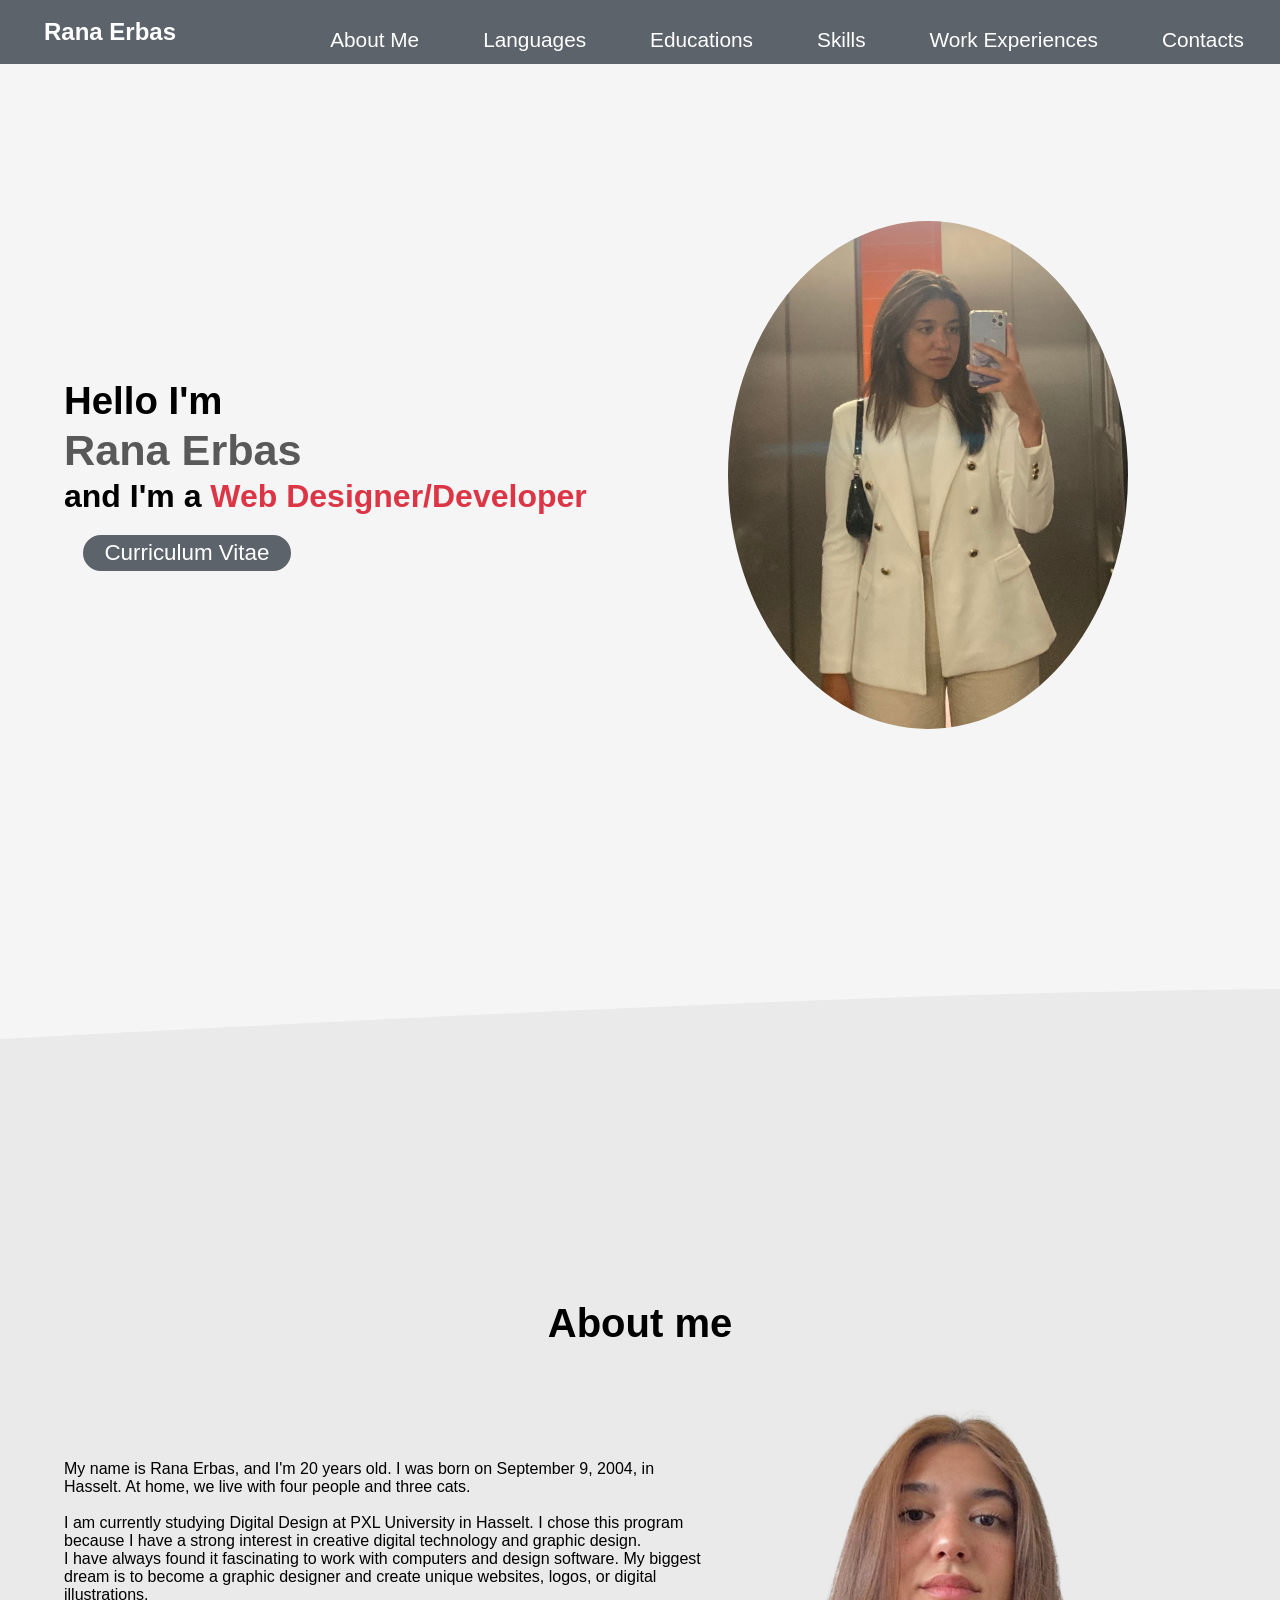
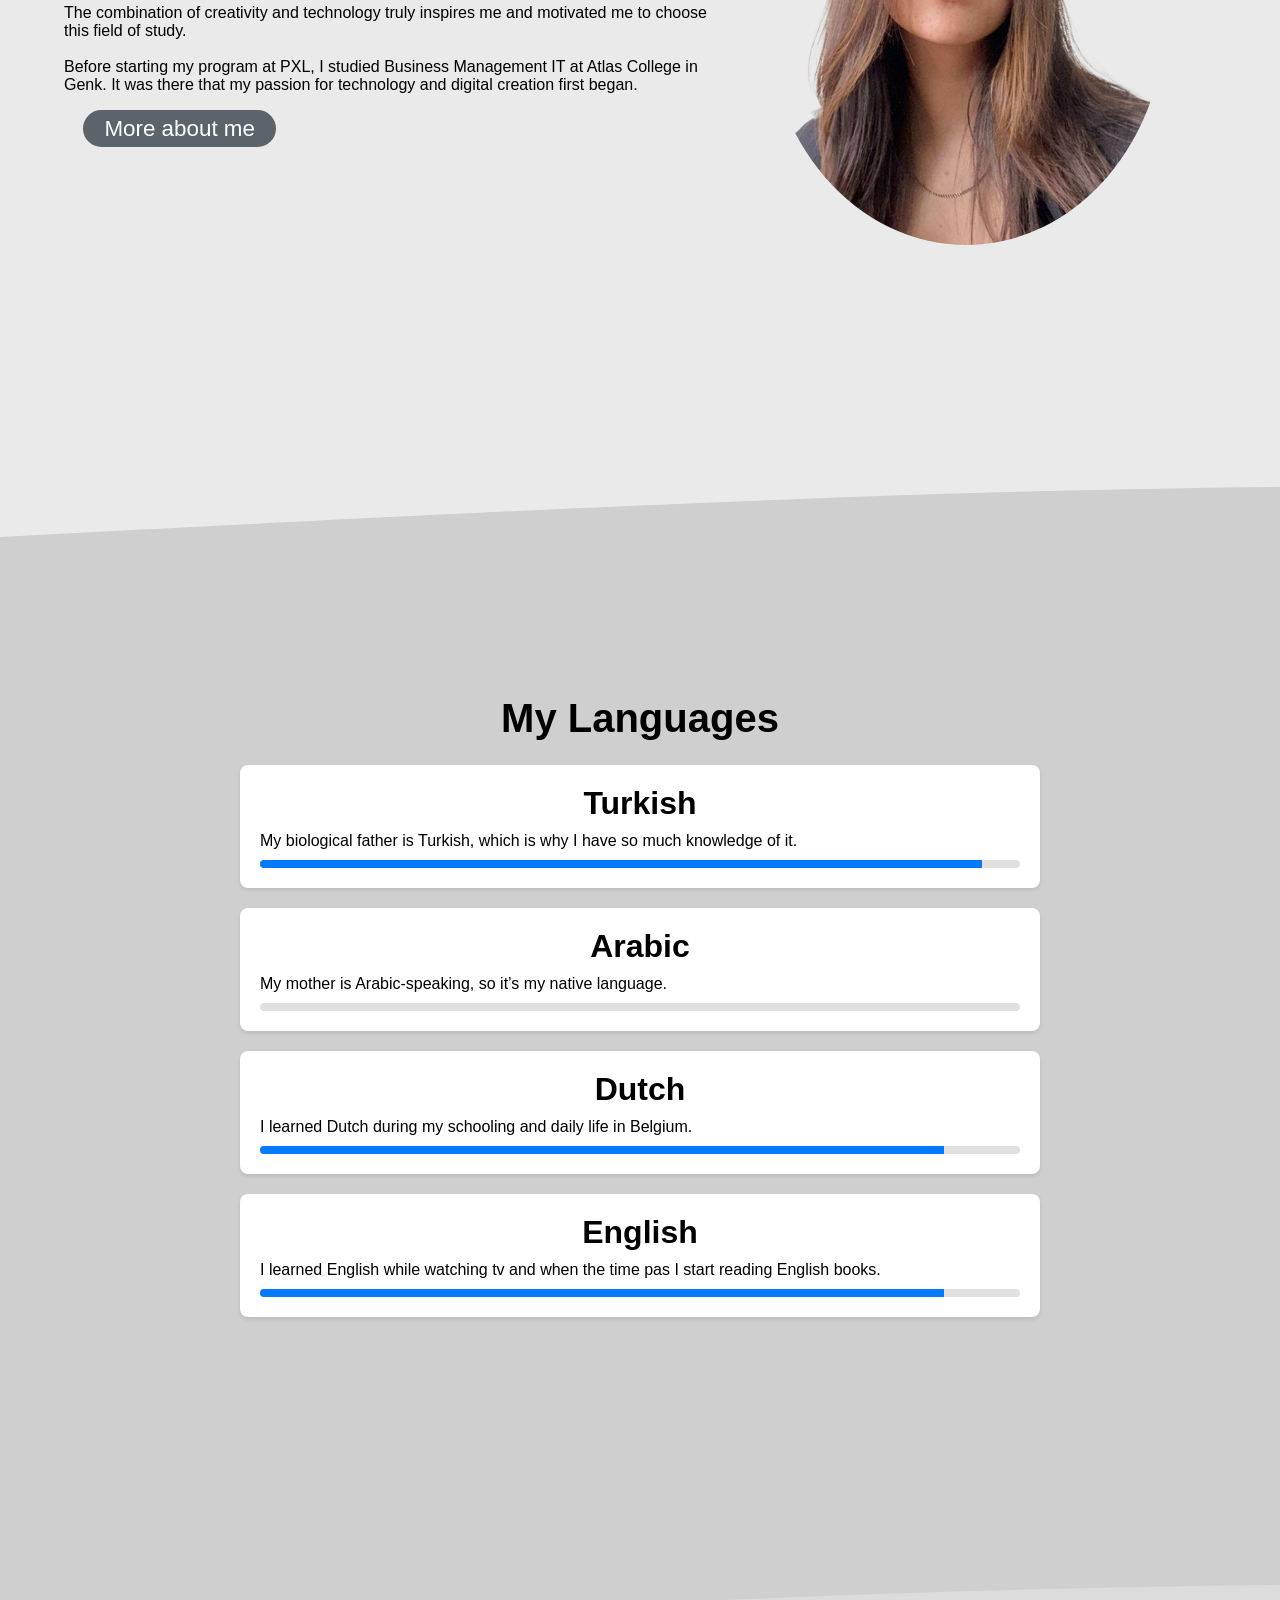
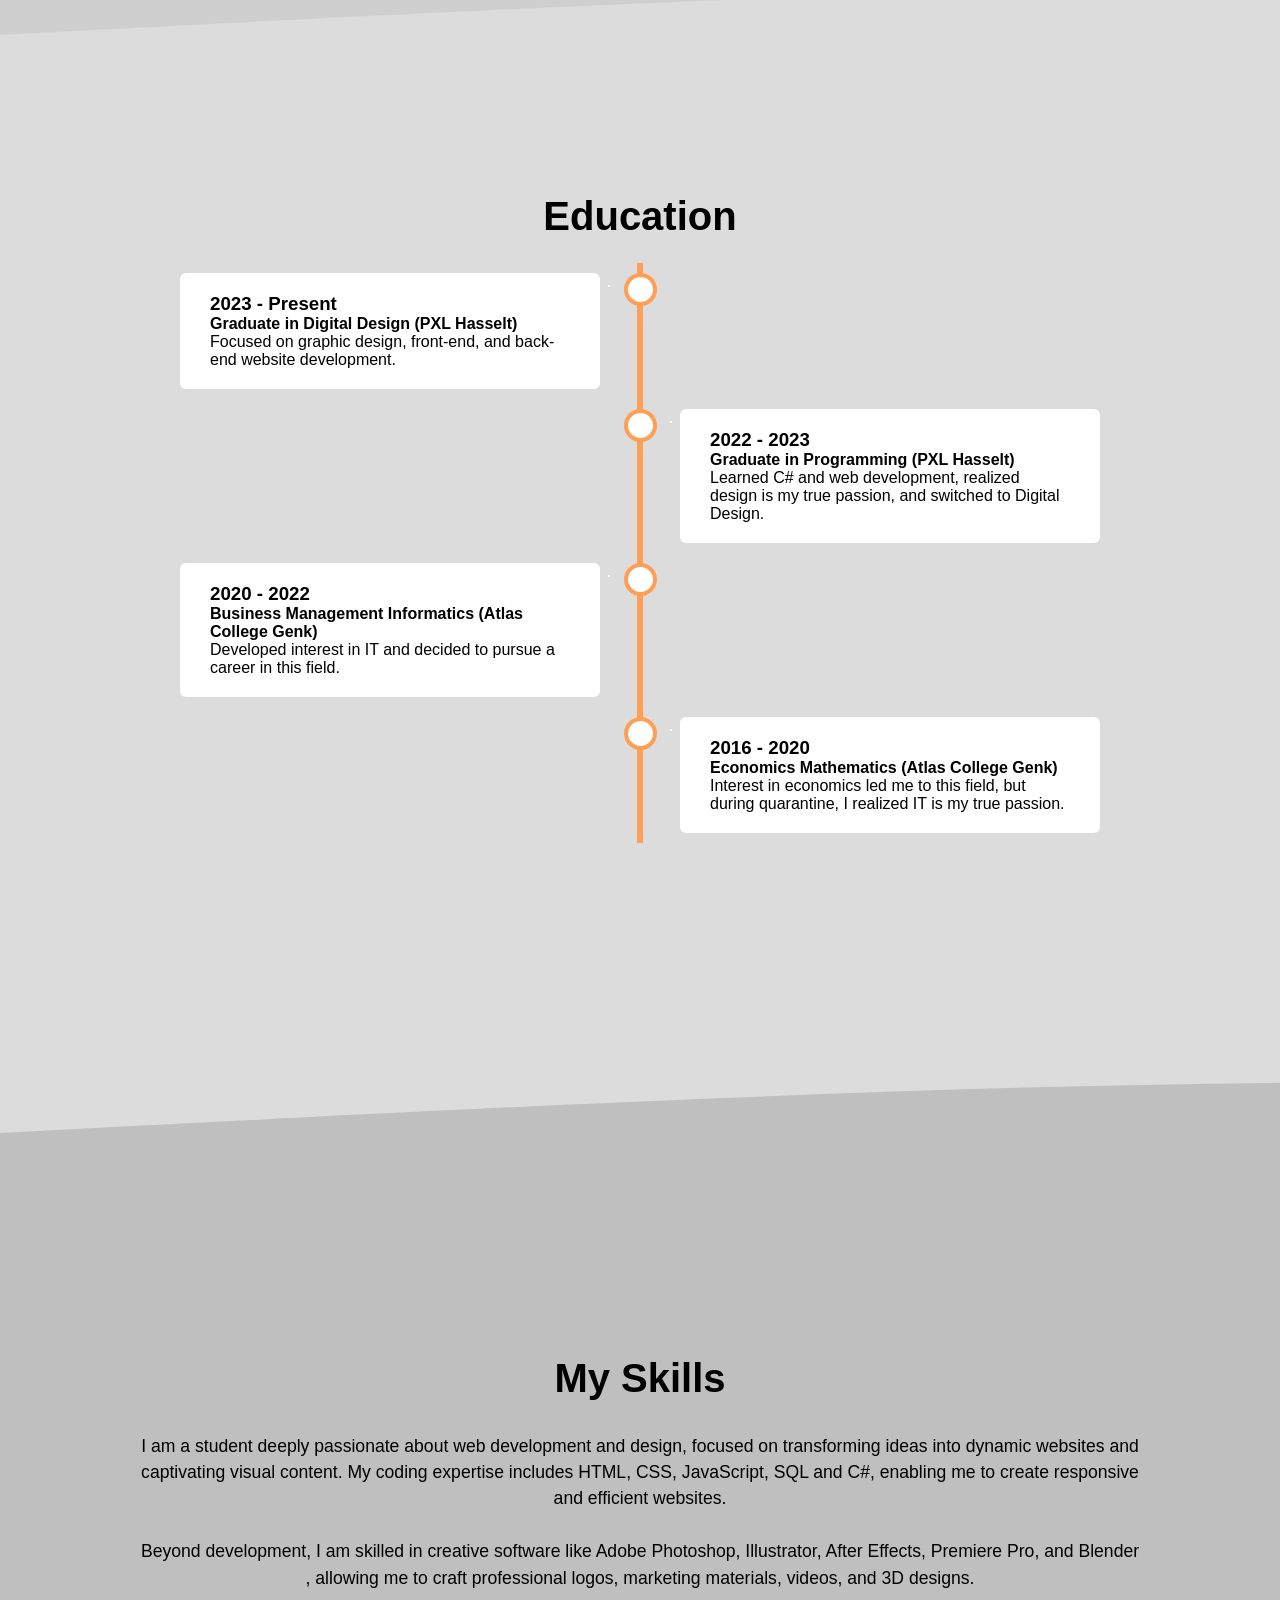
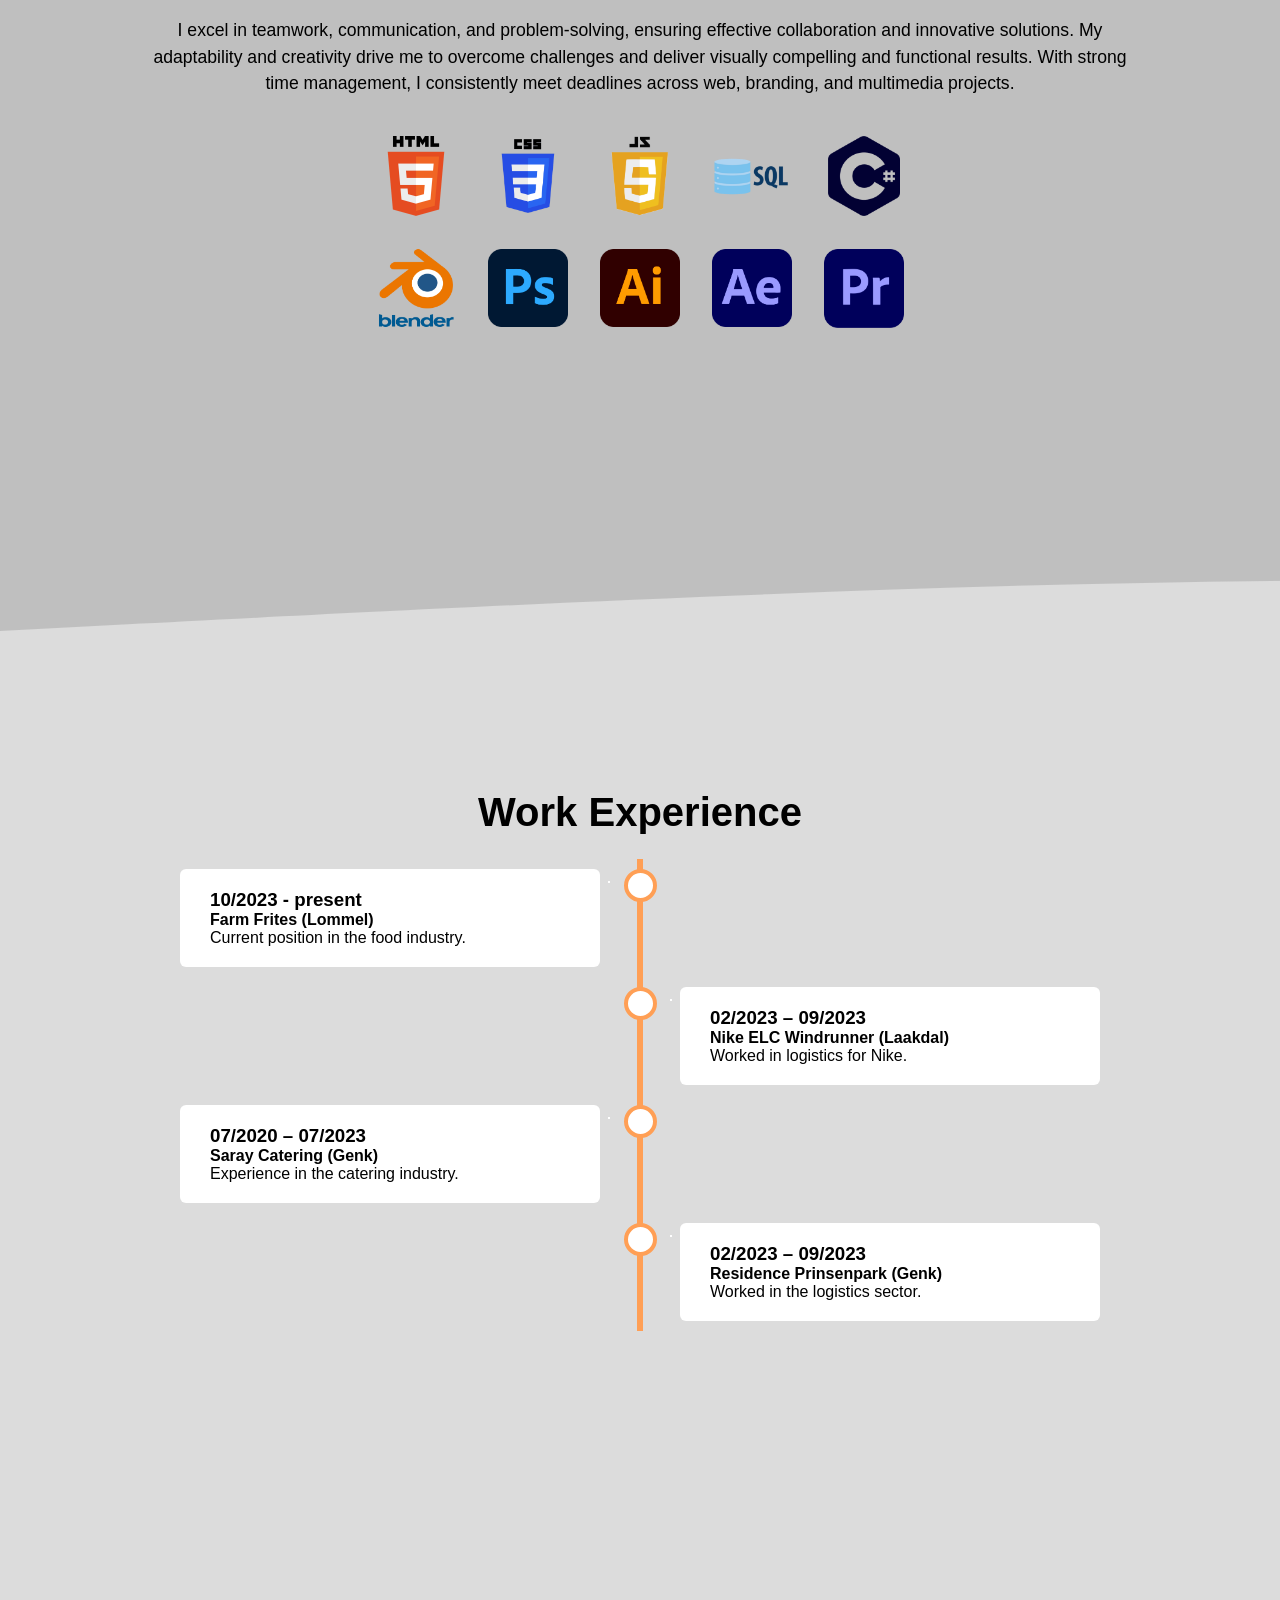
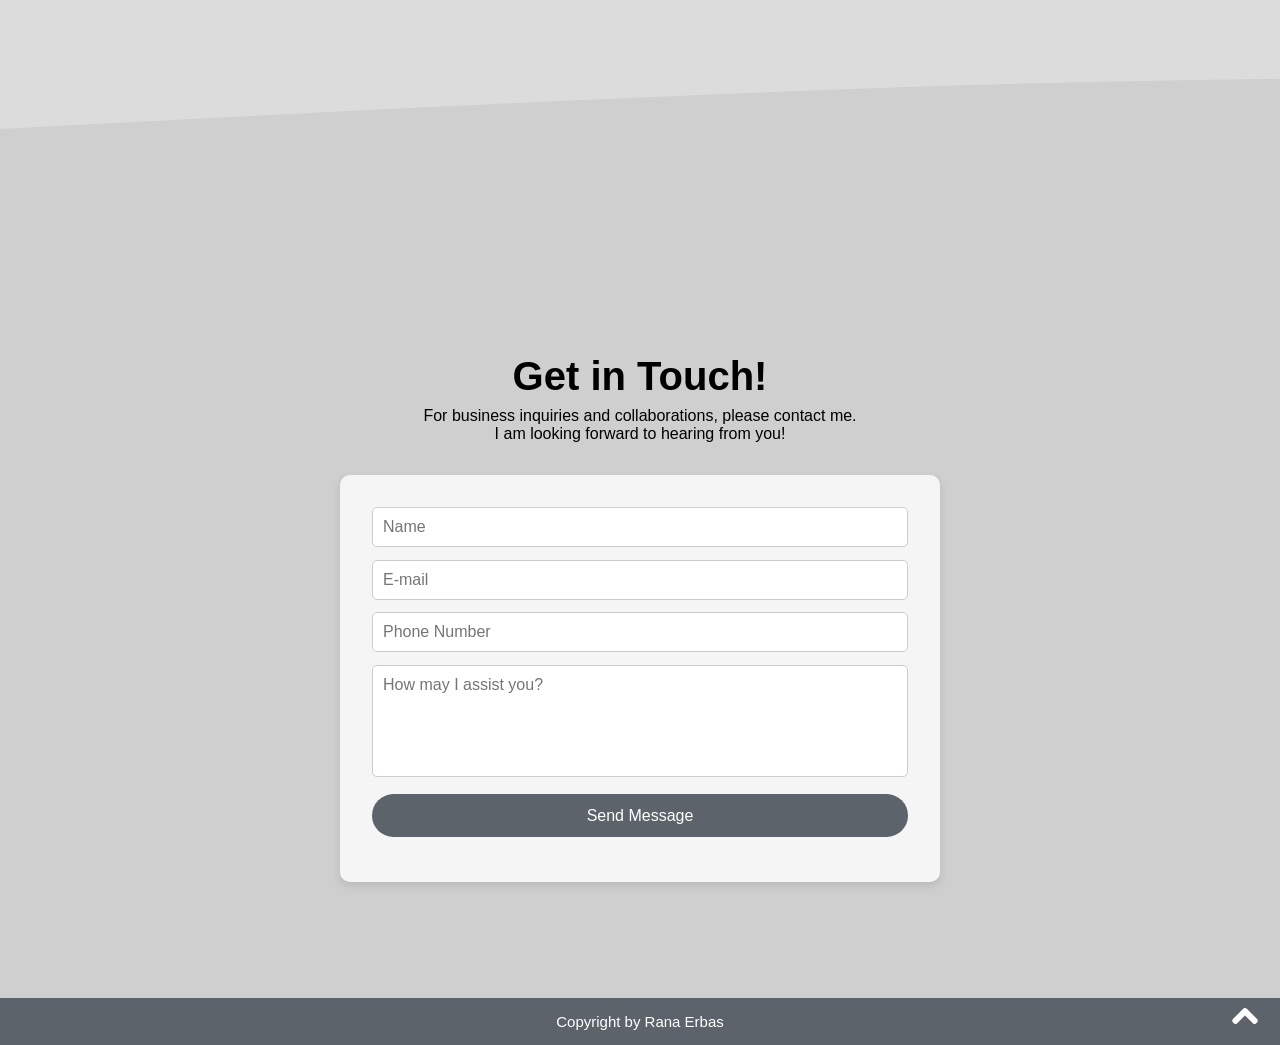
<file: index.html>
<!DOCTYPE html>
<html lang="en">
<head>
    <meta charset="UTF-8">
    <meta name="viewport" content="width=device-width, initial-scale=1.0">
    <title>Portfolio</title>
    <script src="script.js"></script>
    <link rel="stylesheet" href="style.css">
    <link rel="stylesheet" href="wave.css">
</head>
<body>

<div id="nav-container" class="nav-container">
    <h2><a href="#home">Rana Erbas</a></h2>
    <ul class="first-nav-right">
        <li><a href="#aboutme">About Me</a></li>
        <li><a href="#languages">Languages</a></li>
        <li><a href="#educations">Educations</a></li>
        <li><a href="#skills">Skills</a></li>
        <li><a href="#work">Work Experiences</a></li>
        <li><a href="#contacts">Contacts</a></li>
    </ul>
</div>

<div id="newNavigator-menu-panel" class="newNavigator-menu-panel">
    <ul>
        <li><a href="#aboutme">About Me</a></li>
        <li><a href="#languages">Languages</a></li>
        <li><a href="#educations">Educations</a></li>
        <li><a href="#skills">Skills</a></li>
        <li><a href="#work">Work Experiences</a></li>
        <li><a href="#contacts">Contacts</a></li>
    </ul>
</div>

<section class="home" id="home">
    <div class="home-everything">
        <div class="home-text">
            <h2>Hello I'm</h2>
            <h1>Rana Erbas</h1>
            <h3>and I'm a <span class="function">Web Designer/Developer</span></h3>
            <div class="btn-cv">
                <a href="cv.html" target="_blank">Curriculum Vitae</a>
            </div>
        </div>
        <div class="home-img">
            <img src="assets/me.png" alt="photo-me2"/>
        </div>
    </div>
</section>

<div class="wave">
    <svg xmlns="http://www.w3.org/2000/svg" viewBox="0 0 1440 320" preserveAspectRatio="none">
        <path
                d="M0,224L48,213.3C96,203,192,181,288,165.3C384,149,480,139,576,144C672,149,768,171,864,186.7C960,203,1056,213,1152,202.7C1248,192,1344,160,1392,144L1440,128L1440,320L1392,320C1344,320,1248,320,1152,320C1056,320,960,320,864,320C768,320,672,320,576,320C480,320,384,320,288,320C192,320,96,320,48,320L0,320Z">
        </path>
    </svg>
</div>

<section class="aboutme" id="aboutme">
    <h1 class="aboutme-title">About me</h1>
    <div class="aboutme-container">
        <div class="aboutme-text">
            <p>
                My name is Rana Erbas, and I'm 20 years old. I was born on September 9, 2004, in Hasselt. At home, we live with four people and three cats.
                <br> <br>
                I am currently studying Digital Design at PXL University in Hasselt. I chose this program because I have a strong interest in creative digital technology and graphic design.
                <br>
                I have always found it fascinating to work with computers and design software. My biggest dream is to become a graphic designer and create unique websites, logos, or digital illustrations.
                <br> The combination of creativity and technology truly inspires me and motivated me to choose this field of study.
                <br> <br>
                Before starting my program at PXL, I studied Business Management IT at Atlas College in Genk. It was there that my passion for technology and digital creation first began.
            </p>
            <div class="aboutme-btn">
                <a href="extra.html">More about me</a>
            </div>
        </div>
        <div class="aboutme-img">
            <img src="assets/foto-new.png" alt="photo-me"/>
        </div>
    </div>
</section>

<div class="wave1">
    <svg xmlns="http://www.w3.org/2000/svg" viewBox="0 0 1440 320" preserveAspectRatio="none">
        <path
                d="M0,224L48,213.3C96,203,192,181,288,165.3C384,149,480,139,576,144C672,149,768,171,864,186.7C960,203,1056,213,1152,202.7C1248,192,1344,160,1392,144L1440,128L1440,320L1392,320C1344,320,1248,320,1152,320C1056,320,960,320,864,320C768,320,672,320,576,320C480,320,384,320,288,320C192,320,96,320,48,320L0,320Z">
        </path>
    </svg>
</div>

<section class="languages" id="languages">
    <div class="languages-container">
        <h2>My Languages</h2>
        <div class="languages-info">
            <div class="language">
                <h3>Turkish</h3>
                <p>My biological father is Turkish, which is why I have so much knowledge of it.</p>
                <div class="language-bar">
                    <div class="language-bar-inner" data-skill="95"></div>
                </div>
            </div>
            <div class="language">
                <h3>Arabic</h3>
                <p>My mother is Arabic-speaking, so it’s my native language.</p>
                <div class="language-bar">
                    <div class="language-bar-inner" data-skill="85"></div>
                </div>
            </div>
            <div class="language">
                <h3>Dutch</h3>
                <p>I learned Dutch during my schooling and daily life in Belgium.</p>
                <div class="language-bar">
                    <div class="language-bar-inner" data-skill="90"></div>
                </div>
            </div>
            <div class="language">
                <h3>English</h3>
                <p>I learned English while watching tv and when the time pas I start reading English books.</p>
                <div class="language-bar">
                    <div class="language-bar-inner" data-skill="90"></div>
                </div>
            </div>
        </div>
    </div>
</section>

<div class="wave2">
    <svg xmlns="http://www.w3.org/2000/svg" viewBox="0 0 1440 320" preserveAspectRatio="none">
        <path
                d="M0,224L48,213.3C96,203,192,181,288,165.3C384,149,480,139,576,144C672,149,768,171,864,186.7C960,203,1056,213,1152,202.7C1248,192,1344,160,1392,144L1440,128L1440,320L1392,320C1344,320,1248,320,1152,320C1056,320,960,320,864,320C768,320,672,320,576,320C480,320,384,320,288,320C192,320,96,320,48,320L0,320Z">
        </path>
    </svg>
</div>

<section class="educations" id="educations">
    <h2>Education</h2>
    <div class="educations-container">
        <div class="container left">
            <div class="timeline-item">
                <h3>2023 - Present</h3>
                <p><strong>Graduate in Digital Design (PXL Hasselt)</strong></p>
                <p>Focused on graphic design, front-end, and back-end website development.</p>
            </div>
        </div>
        <div class="container right">
            <div class="timeline-item">
                <h3>2022 - 2023</h3>
                <p><strong>Graduate in Programming (PXL Hasselt)</strong></p>
                <p>Learned C# and web development, realized design is my true passion, and switched to Digital Design.</p>
            </div>
        </div>
        <div class="container left">
            <div class="timeline-item">
                <h3>2020 - 2022</h3>
                <p><strong>Business Management Informatics (Atlas College Genk)</strong></p>
                <p>Developed interest in IT and decided to pursue a career in this field.</p>
            </div>
        </div>
        <div class="container right">
            <div class="timeline-item">
                <h3>2016 - 2020</h3>
                <p><strong>Economics Mathematics (Atlas College Genk)</strong></p>
                <p>Interest in economics led me to this field, but during quarantine, I realized IT is my true passion.</p>
            </div>
        </div>
    </div>
</section>

<div class="wave3">
    <svg xmlns="http://www.w3.org/2000/svg" viewBox="0 0 1440 320" preserveAspectRatio="none">
        <path
                d="M0,224L48,213.3C96,203,192,181,288,165.3C384,149,480,139,576,144C672,149,768,171,864,186.7C960,203,1056,213,1152,202.7C1248,192,1344,160,1392,144L1440,128L1440,320L1392,320C1344,320,1248,320,1152,320C1056,320,960,320,864,320C768,320,672,320,576,320C480,320,384,320,288,320C192,320,96,320,48,320L0,320Z">
        </path>
    </svg>
</div>

<section class="skills" id="skills">
    <div class="skills-content">
        <h1 class="skills-title">My Skills</h1>
        <p class="skills-text">
            I am a student deeply passionate about web development and design,
            focused on transforming ideas into dynamic websites and captivating visual content.
            My coding expertise includes HTML, CSS, JavaScript, SQL and C#, enabling me to create responsive and efficient websites.
            <br><br>
            Beyond development, I am skilled in creative software like Adobe Photoshop, Illustrator, After Effects, Premiere Pro, and Blender
            , allowing me to craft professional logos, marketing materials, videos, and 3D designs.
            <br><br>
            I excel in teamwork, communication, and problem-solving, ensuring effective collaboration and innovative solutions.
            My adaptability and creativity drive me to overcome challenges and deliver visually compelling and functional results.
            With strong time management, I consistently meet deadlines across web, branding, and multimedia projects.
        </p>
        <div class="skills-column">
            <ul>
                <li><img src="assets/html%20logo%20Small.png" alt="HTML" class="skills-img"></li>
                <li><img src="assets/css.png" alt="CSS" class="skills-img"></li>
                <li><img src="assets/javascript.png" alt="JavaScript" class="skills-img"></li>
                <li><img src="assets/sql.png" alt="SQL" class="skills-img"></li>
                <li><img src="assets/c%23.png" alt="C#" class="skills-img"></li>
                <li><img src="assets/blender.png" alt="Blender" class="skills-img"></li>
                <li><img src="assets/adobe-ps.png" alt="Photoshop" class="skills-img"></li>
                <li><img src="assets/adobe-ai.png" alt="Illustrator" class="skills-img"></li>
                <li><img src="assets/adobe-ae.png" alt="After Effects" class="skills-img"></li>
                <li><img src="assets/adobe-pr.png" alt="Premiere Pro" class="skills-img"></li>
            </ul>
        </div>
    </div>
</section>

<div class="wave4">
    <svg xmlns="http://www.w3.org/2000/svg" viewBox="0 0 1440 320" preserveAspectRatio="none">
        <path
                d="M0,224L48,213.3C96,203,192,181,288,165.3C384,149,480,139,576,144C672,149,768,171,864,186.7C960,203,1056,213,1152,202.7C1248,192,1344,160,1392,144L1440,128L1440,320L1392,320C1344,320,1248,320,1152,320C1056,320,960,320,864,320C768,320,672,320,576,320C480,320,384,320,288,320C192,320,96,320,48,320L0,320Z">
        </path>
    </svg>
</div>

<section class="work" id="work">
    <h2>Work Experience</h2>
    <div class="work-container">
        <div class="container left">
            <div class="timeline-item">
                <h3>10/2023 - present</h3>
                <p><strong>Farm Frites (Lommel)</strong></p>
                <p>Current position in the food industry.</p>
            </div>
        </div>
        <div class="container right">
            <div class="timeline-item">
                <h3>02/2023 – 09/2023</h3>
                <p><strong>Nike ELC Windrunner (Laakdal)</strong></p>
                <p>Worked in logistics for Nike.</p>
            </div>
        </div>
        <div class="container left">
            <div class="timeline-item">
                <h3>07/2020 – 07/2023</h3>
                <p><strong>Saray Catering (Genk)</strong></p>
                <p>Experience in the catering industry.</p>
            </div>
        </div>
        <div class="container right">
            <div class="timeline-item">
                <h3>02/2023 – 09/2023</h3>
                <p><strong>Residence Prinsenpark (Genk)</strong></p>
                <p>Worked in the logistics sector.</p>
            </div>
        </div>
    </div>
</section>

<div class="wave5">
    <svg xmlns="http://www.w3.org/2000/svg" viewBox="0 0 1440 320" preserveAspectRatio="none">
        <path
                d="M0,224L48,213.3C96,203,192,181,288,165.3C384,149,480,139,576,144C672,149,768,171,864,186.7C960,203,1056,213,1152,202.7C1248,192,1344,160,1392,144L1440,128L1440,320L1392,320C1344,320,1248,320,1152,320C1056,320,960,320,864,320C768,320,672,320,576,320C480,320,384,320,288,320C192,320,96,320,48,320L0,320Z">
        </path>
    </svg>
</div>

<section class="contacts" id="contacts">
    <div class="contacts-header">
        <h1 class="contacts-title">Get in Touch!</h1>
        <p class="contacts-text">
            For business inquiries and collaborations, please contact me.
            <br>
            I am looking forward to hearing from you!
        </p>
    </div>
    <div class="contacts-container">
        <div class="contacts-form">
            <form method="post" action="mailto:rana_erbas@hotmail.com" enctype="text/plain">
                <div class="form-group">
                    <input type="text" class="form-control" placeholder="Name" required>
                </div>
                <div class="form-group">
                    <input type="email" class="form-control" placeholder="E-mail" required>
                </div>
                <div class="form-group">
                    <input type="text" class="form-control" placeholder="Phone Number" required>
                </div>
                <div class="form-group">
                    <textarea name="hulp" id="hulp" class="form-control" placeholder="How may I assist you?" required rows="5"></textarea>
                </div>
                <div class="form-group">
                    <input type="submit" class="submit-btn" value="Send Message">
                </div>
            </form>
        </div>
    </div>
</section>

<footer class="hidden-footer">
    <p>Copyright by Rana Erbas</p>
    <div class="arrow-up">
        <a href="#" onclick="scrollToTop()">
            <img src="assets/arrow-up.png" alt="Arrow Up" class="arrow-up-img">
        </a>
    </div>
</footer>

<script src="script.js"></script>
</body>
</html>
</file>
<file: style.css>
*{
    font-family: Verdana, Arial, "sans-serif";
    margin: 0;
    padding: 0;
    box-sizing: border-box;
    scroll-behavior: smooth;
}

html{
    margin: 0;
    padding: 0;
}

body {
    margin: 0;
    padding: 0;
}

.nav-container {
    position: fixed;
    display: flex;
    align-items: center;
    justify-content: space-between;
    top: 0;
    width: 100%;
    padding: 10px 20px;
    color: #FFFFFF;
    background-color: #5c636a;
    z-index: 100;
    height: 4rem;
}

.nav-container h2 a {
    color: #FFFFFF;
    font-size: 1.5rem;
    font-weight: bold;
    text-decoration: none;
    padding-left: 1.5rem;
}

.first-nav-right {
    display: flex;
    list-style: none;
    padding-top: 1rem;
    gap: 2rem;
    justify-content: space-between;
}

.first-nav-right ul {
    display: flex;
    margin: 0;
    padding: 0;
    list-style: none;
}

.first-nav-right li a {
    align-items: center;
    color: #FFFFFF;
    font-size: 1.3rem;
    text-decoration: none;
    padding: 1rem 1rem;
    text-align: center;
    white-space: nowrap;
}

.first-nav-right li a:hover{
    color: #dc3545;
}

.newNavigator-menu-panel {
    position: fixed;
    top: 0;
    margin-top: 2rem;
    right: -300px;
    width: 250px;
    height: 100%;
    background-color: #5c636a;
    transition: right 0.3s ease-in-out;
    padding: 1rem;
    z-index: 20000;
}

.newNavigator-menu-panel ul {
    list-style: none;
    padding: 2rem 0;
}

.newNavigator-menu-panel a {
    text-decoration: none;
    display: block;
    padding: 0.5rem 0;
    color: #FFFFFF;
    font-size: 1.3rem;
}

.newNavigator-menu-panel a:hover{
    color: #dc3545;
}

.newNavigator-menu-panel.active {
    right: 0;
}

section {
    width: 100%;
    display: flex;
    box-sizing: border-box;
    padding: 0;
    margin: 0;
}

.home {
    background-color: #f5f5f5;
    padding: 100px 5% 50px 5%;
    height: 100vh;
    align-items: center;
    justify-content: center;
}

.home-everything{
    display: flex;
    flex-direction: row;
    align-items: center;
    justify-content: space-between;
    width: 100%;
    max-width: 1200px;
}

.home-everything .home-text{
    flex: 1;
    display: flex;
    flex-direction: column;
    align-items: flex-start;
}

.home-everything .home-img{
    flex: 1;
    display: flex;
    flex-direction: column;
    align-items: center;
    max-width: 600px;
    position: relative;
    cursor: pointer;
}

.home-everything h2{
    font-size: 2.4rem;
    font-weight: bolder;
    color: #000000;
    margin-bottom: 0.2rem;
}

.home-everything h1{
    font-size: 2.7rem;
    font-weight: bold;
    color: #333333;
    opacity: 80%;
    margin-bottom: 0.2rem;
}

.home-everything h3{
    font-size: 2rem;
    margin-bottom: 1.2rem;
}

.function{
    color: #dc3545;
    display: inline;
    border-right: 2px solid #dc3545;
    white-space: nowrap;
    overflow: hidden;
    vertical-align: bottom;
    line-height: normal;
}

.btn-cv{
    background-color: #5c636a;
    border: 2px solid #5c636a;
    color: #FFFFFF;
    padding: 0.2rem 1.2rem;
    width: auto;
    margin: 0 1.2rem;
    display: inline-flex;
    border-radius: 2rem;
    align-items: center;
    justify-content: center;
    cursor: pointer;
    font-size: 1.4rem;
}

.btn-cv a{
    text-decoration: none;
    color: #FFFFFF;
}

.btn-cv:hover, .btn-cv a:hover{
    color: #5c636a;
    background-color: #FFFFFF;
}

.home-img img{
    width: 100%;
    max-width: 400px;
    height: auto;
    object-fit: cover;
    border-radius: 50%;
    transition: transform 0.3s ease, box-shadow 0.3s ease;
}

.home-img img:hover {
    transform: scale(1.1);
    box-shadow: 0 8px 20px rgba(0, 0, 0, 0.3);
}

.aboutme {
    height: 100vh;
    padding: 100px 5% 50px 5%;
    background-color: #eaeaea;
    display: flex;
    flex-direction: column;
    align-items: center;
    justify-content: center;
}

.aboutme-title {
    margin-bottom: 2rem;
    font-size: 2.5rem;
    font-weight: bold;
    text-align: center;
}

.aboutme-container{
    display: flex;
    flex-direction: row;
    align-items: center;
    justify-content: space-between;
    width: 100%;
    max-width: 1200px;
}

.aboutme-container .aboutme-text{
    flex: 1;
    display: flex;
    flex-direction: column;
    align-items: flex-start;
}

.aboutme-container .aboutme-img{
    flex: 1;
    display: flex;
    flex-direction: column;
    align-items: center;
    max-width: 500px;
    position: relative;
    cursor: pointer;
}

.aboutme-btn{
    background-color: #5c636a;
    border: 2px solid #5c636a;
    color: #FFFFFF;
    padding: 0.2rem 1.2rem;
    width: auto;
    margin: 1rem 1.2rem;
    display: inline-flex;
    border-radius: 2rem;
    align-items: center;
    justify-content: center;
    cursor: pointer;
    font-size: 1.4rem;
}

.aboutme-btn a{
    text-decoration: none;
    color: #FFFFFF;
}

.aboutme-btn:hover, .aboutme-btn a:hover{
    color: #5c636a;
    background-color: #FFFFFF;
}

.aboutme-img img{
    flex: 1;
    width: 100%;
    max-width: 400px;
    border-radius: 50%;
    height: auto;
    object-fit: cover;
}

.languages {
    height: 100vh;
    padding: 100px 5% 50px 5%;
    display: flex;
    flex-direction: column;
    align-items: center;
    justify-content: flex-start;
    background-color: #cfcfcf;
}

.educations{
    height: 100vh;
    padding: 100px 5% 50px 5%;
    display: flex;
    flex-direction: column;
    align-items: center;
    justify-content: flex-start;
    background-color: #dcdcdc;
}

.languages-container,
.educations-container,
.work-container {
    width: 100%;
    max-width: 800px;
}

.languages h2, .educations h2, .work h2{
    font-size: 2.5rem;
    text-align: center;
    font-weight: bolder;
    margin-bottom: 1.5rem;
}

.languages-info,
.timeline {
    display: flex;
    flex-direction: column;
    gap: 20px;
}

.language {
    background: #FFFFFF;
    padding: 20px;
    border-radius: 8px;
    box-shadow: 0 2px 4px rgba(0, 0, 0, 0.1);
}

.language h3 {
    margin: 0 0 10px 0;
    font-size: 2rem;
    font-weight: bold;
    text-align: center;
}

.language-bar {
    background: #e0e0e0;
    border-radius: 4px;
    overflow: hidden;
    height: 8px;
    margin-top: 10px;
}

.language-bar-inner {
    height: 100%;
    background: #007bff;
    width: 0;
    transition: width 0.5s ease;
}

.language-bar-inner[data-skill="95"] {
    width: 95%;
}

.language-bar-inner[data-skill="100"] {
    width: 100%;
}

.language-bar-inner[data-skill="90"] {
    width: 90%;
}

.educations-container, .work-container {
    position: relative;
    max-width: 1000px;
    margin: 0 auto;
}

.educations-container::after, .work-container::after {
    content: '';
    position: absolute;
    width: 6px;
    background-color: #FF9F55;
    top: 0;
    bottom: 0;
    left: 50%;
    margin-left: -3px;
}

.container {
    padding: 10px 40px;
    position: relative;
    background-color: inherit;
    width: 50%;
}

.container::after {
    content: '';
    position: absolute;
    width: 25px;
    height: 25px;
    right: -17px;
    background-color: white;
    border: 4px solid #FF9F55;
    top: 10px;
    border-radius: 50%;
    z-index: 1;
}

.left {
    left: 0;
}

.right {
    left: 50%;
}

.left::before {
    content: " ";
    height: 0;
    position: absolute;
    top: 22px;
    width: 0;
    z-index: 1;
    right: 30px;
    border: 1px solid #FFFFFF;
}

.right::before {
    content: " ";
    height: 0;
    position: absolute;
    top: 22px;
    width: 0;
    z-index: 1;
    left: 30px;
    border: 1px solid #FFFFFF;
}

.right::after {
    left: -16px;
}

.timeline-item {
    padding: 20px 30px;
    background-color: white;
    position: relative;
    border-radius: 6px;
}

.work{
    height: 100vh;
    padding: 100px 5% 50px 5%;
    display: flex;
    flex-direction: column;
    align-items: center;
    justify-content: flex-start;
    background-color: #dcdcdc;
}

.skills {
    height: 100vh;
    width: 100%;
    padding: 50px 5%;
    background-color: #bfbfbf;
    display: flex;
    flex-direction: column;
    align-items: center;
    justify-content: center;
}

.skills-content{
    display: flex;
    flex-direction: column;
    align-items: center;
    justify-content: center;
    text-align: center;
    width: 100%;
    max-width: 1200px;
    margin: 2rem 0;
}

.skills-title{
    font-size: 2.5rem;
    font-weight: bold;
    margin-bottom: 2rem;
}

.skills-text{
    margin-bottom: 1rem;
    max-width: 1000px;
    width: auto;
    font-size: 1.1rem;
    line-height: 1.5;
}

.skills-column{
    margin-top: 1.5rem;
    display: flex;
    justify-content: center;
    align-items: center;
    width: 100%;
}

.skills-column ul{
    list-style: none;
    display: grid;
    grid-template-columns: repeat(5, 1fr);
    gap: 2rem;
    padding: 0;
    margin: 0 auto;
}

.skills-column li{
    display: flex;
    justify-content: center;
    align-items: center;
}

.skills-img{
    height: 80px;
    width: 80px;
    object-fit: contain;
}

.contacts {
    background-color: #cfcfcf;
    height: 90vh;
    padding: 150px 5% 100px 5%;
    margin-bottom: 0;
    display: flex;
    flex-direction: column;
    align-items: center;
    justify-content: center;
    text-align: center;
    flex: 1;
}

.contacts-header {
    margin-bottom: 0.5rem;
}

.contacts-title{
    font-size: 2.5rem;
    font-weight: bold;
    margin-bottom: 0.5rem;
}

.contacts-text{
    font-size: 1rem;
    margin-bottom: 1.5rem;
    max-width: 600px;
}

.contacts-container {
    width: 100%;
    max-width: 600px;
    background-color: #f5f5f5;
    border-radius: 10px;
    padding: 2rem;
    box-shadow: 0 4px 10px rgba(0, 0, 0, 0.1);
}

.contacts-form {
    width: 100%;
}

.form-group {
    margin-bottom: 0.8rem;
}

.form-control {
    width: 100%;
    padding: 10px;
    border: 1px solid #ccc;
    border-radius: 5px;
    font-size: 1rem;
    box-sizing: border-box;
}

textarea.form-control {
    resize: none;
}

.submit-btn{
    width: 100%;
    padding: 0.8rem;
    border: none;
    border-radius: 25px;
    background-color: #5c636a;
    color: #FFFFFF;
    font-size: 1rem;
    cursor: pointer;
    transition: all 0.3s ease;
}

.submit-btn:hover{
    color: #5c636a;
    background-color: #FFFFFF;
    border: 1px solid #5c636a;
}

.hidden-footer{
    position: relative;
    left: 0;
    width: 100%;
    background-color: #5c636a;
    text-align: center;
    padding: 15px 0;
    display: flex;
    justify-content: center;
    align-items: center;
    box-sizing: border-box;
    margin-top: 0;
}

.hidden-footer p {
    margin: 0;
    color: #FFFFFF;
    font-size: 15px;
    flex: 1;
}

.arrow-up{
    position: absolute;
    right: 20px;
    bottom: 10px;
    cursor: pointer;
}

.arrow-up-img{
    height: 30px;
    width: 30px;
    cursor: pointer;
    transition: transform 0.3s ease-in-out;
}

.arrow-up-img:hover{
    transform: scale(1.2);
}

@media (max-width: 1200px) {
    .aboutme{
        padding: 50px 5%;
    }

    .aboutme-title{
        margin-top: 3rem;
        margin-bottom: 1.5rem;
    }

    .aboutme-text{
        font-size: 0.9rem;
    }

}

@media (max-width: 768px) {
    .first-nav-right{
        display: none;
    }

    #newNavigator-button {
        display: block;
        cursor: pointer;
        width: 40px;
        height: 40px;
        z-index: 30;
    }

    section {
        padding: 5px;
    }

    .home, .aboutme, .skills {
        padding: 80px 5% 40px 5%;
    }

    .home-everything, .aboutme-container, .skills-content{
        flex-direction: column;
        align-items: center;
        justify-content: center;
        gap: 1rem;
    }

    .home-text, .aboutme-text {
        align-items: center;
        text-align: left;
    }

    .home-text h2{
        font-size: 2rem;
    }

    .home-text h1{
        font-size: 2.3rem;
    }

    .home-text h3{
        font-size: 1.6rem;
    }

    .btn-cv{
        font-size: 1.2rem;
        padding: 0.3rem 1rem;
    }

    .home-img img, .aboutme-img img {
        max-width: 300px;
    }

    .aboutme-text p {
        font-size: 1.1rem;
        line-height: 1.3;
        text-align: center;
        margin-bottom: 1.5rem;
    }

    .aboutme-title h1 {
        font-size: 1.8rem;
        margin-bottom: 1.5rem;
    }

    .aboutme-btn{
        margin: 0 auto;
    }

    .about-image img {
        max-width: 150px;
        width: 100%;
        height: 100%;
    }

    .educations-container::after, .work-container::after {
        left: 20px;
    }

    .container {
        width: 100%;
        padding-left: 50px;
        padding-right: 25px;
    }

    .container::after {
        left: 20px;
    }

    .left, .right {
        left: 0;
    }

    .left::before, .right::before {
        left: 10px;
        border-width: 10px 10px 10px 0;
        border-color: transparent #FF9F55 transparent transparent;
    }

    .right::after, .left::after {
        left: -5px;
    }

    .skills-title{
        margin-bottom: 1.6rem;
    }

    .skills-text{
        font-size: 1.1rem;
        line-height: 1.3;
        margin-bottom: 1.2rem;
    }

    .skills-column{
        margin-top: 2rem;
        display: flex;
        justify-content: center;
        align-items: center;
        width: 100%;
    }

    .skills-column ul{
        list-style: none;
        display: grid;
        grid-template-columns: repeat(5, 1fr);
        gap: 2rem;
        padding: 0;
        margin: 0 auto;
    }

    .skills-column li{
        display: flex;
        justify-content: center;
        align-items: center;
    }

    .skills-img{
        height: 80px;
        width: 80px;
        object-fit: contain;
    }

    .contacts-title {
        font-size: 2rem;
    }

    .contacts-text {
        font-size: 0.9rem;
    }
}

@media (max-width: 480px) {
    .home, .aboutme, .skills {
        padding: 60px 5%;
    }

    .home-everything, .aboutme-container {
        flex-direction: column;
        align-items: center;
        justify-content: flex-start;
        text-align: left;
    }

    .home-text{
        align-items: center;
        text-align: left;
        margin-bottom: 0.3rem;
    }

    .home-everything h2{
        font-size: 1.7rem;
    }

    .home-everything h1{
        font-size: 2rem;
    }

    .home-everything h3{
        font-size: 1.2rem;
    }

    .btn-cv{
        margin-left: 0.4rem;
        font-size: 1rem;
        padding: 0.3rem 0.7rem;
    }

    .home-img {
        margin: auto;
    }

    .home-img img {
        max-width: 250px;
        border-radius: 50%;
    }

    .aboutme-title h1 {
        font-size: 1.8rem;
        margin-bottom: 1.5rem;
    }

    .aboutme-text p{
        text-align: center;
        margin-bottom: 1rem;
        line-height: 1.2;
        font-size: 1rem;
    }

    .aboutme-btn{
        margin: 0 auto;
    }

    .aboutme-btn a {
        font-size: 1rem;
        padding: 0.1rem 1rem;
    }

    .aboutme-img img {
        max-width: 300px;
    }

    .educations h2, .work h2, .languages h2 {
        font-size: 2rem;
    }

    .timeline-item {
        padding: 15px 20px;
    }

    .educations-container::after, .work-container::after {
        left: 15px;
    }

    .container {
        padding-left: 40px;
    }

    .container::after {
        left: 15px;
        width: 20px;
        height: 20px;
    }

    .skills-title{
        font-size: 2rem;
        margin-bottom: 0.4rem;
    }

    .skills-text{
        font-size: 1rem;
        line-height: 1.1;
        margin-bottom: 1rem;
    }

    .skills-column{
        margin-top: 1rem;
    }

    .skills-column ul{
        gap: 1.5rem 1rem;
    }

    .skills-img{
        height: 70px;
        width: 70px;
        object-fit: contain;
    }

    .contacts-title {
        font-size: 1.8rem;
    }

    .contacts-text {
        font-size: 0.8rem;
    }
}
</file>
<file: wave.css>
.wave {
    position: relative;
    width: 300%;
    height: 200px;
    overflow: hidden;
    line-height: 0;
    background-color: #f5f5f5;
    margin: -1px 0;
}

.wave svg {
    position: relative;
    display: block;
    width: 100%;
    height: 100%;
}

.wave path {
    fill: #eaeaea;
    animation: waveAnimation 8s cubic-bezier(0.55, 0.5, 0.45, 0.5) infinite;
}

@keyframes waveAnimation {
    0% {
        transform: translateX(0);
    }
    100% {
        transform: translateX(-50%);
    }
}

.wave1 {
    position: relative;
    width: 300%;
    height: 200px;
    overflow: hidden;
    line-height: 0;
    background-color: #eaeaea;
    margin: -1px 0;
}

.wave1 svg {
    position: relative;
    display: block;
    width: 100%;
    height: 100%;
}

.wave1 path {
    fill: #cfcfcf;
    animation: waveAnimation 8s cubic-bezier(0.55, 0.5, 0.45, 0.5) infinite;
}

.wave2 {
    position: relative;
    width: 300%;
    height: 200px;
    overflow: hidden;
    line-height: 0;
    background-color: #cfcfcf;
    margin: -1px 0;
}

.wave2 svg {
    position: relative;
    display: block;
    width: 100%;
    height: 100%;
}

.wave2 path {
    fill: #dcdcdc;
    animation: waveAnimation 8s cubic-bezier(0.55, 0.5, 0.45, 0.5) infinite;
}

.wave3 {
    position: relative;
    width: 300%;
    height: 200px;
    overflow: hidden;
    line-height: 0;
    background-color: #dcdcdc;
    margin: -1px 0;
}

.wave3 svg {
    position: relative;
    display: block;
    width: 100%;
    height: 100%;
}

.wave3 path {
    fill: #bfbfbf;
    animation: waveAnimation 8s cubic-bezier(0.55, 0.5, 0.45, 0.5) infinite;
}

.wave4 {
    position: relative;
    width: 300%;
    height: 200px;
    overflow: hidden;
    line-height: 0;
    background-color: #bfbfbf;
    margin: -1px 0;
}

.wave4 svg {
    position: relative;
    display: block;
    width: 100%;
    height: 100%;
}

.wave4 path {
    fill: #dcdcdc;
    animation: waveAnimation 8s cubic-bezier(0.55, 0.5, 0.45, 0.5) infinite;
}

.wave5 {
    position: relative;
    width: 300%;
    height: 200px;
    overflow: hidden;
    line-height: 0;
    background-color: #dcdcdc;
    margin: -1px 0;
}

.wave5 svg {
    position: relative;
    display: block;
    width: 100%;
    height: 100%;
}

.wave5 path {
    fill: #cfcfcf;
    animation: waveAnimation 8s cubic-bezier(0.55, 0.5, 0.45, 0.5) infinite;
}
</file>
